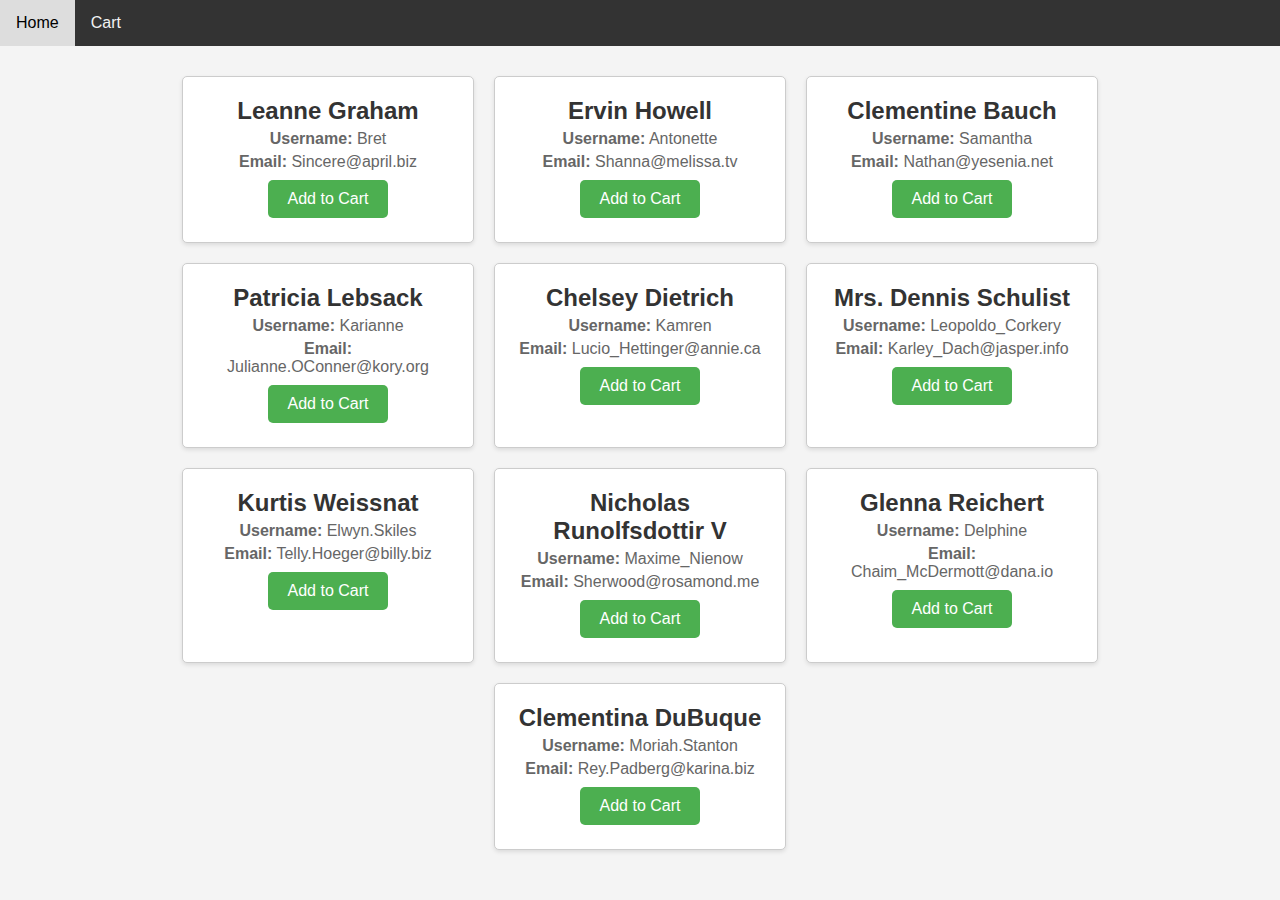
<file: index.html>
<!DOCTYPE html>
<html lang="en">
<head>
    <meta charset="UTF-8">
    <meta name="viewport" content="width=device-width, initial-scale=1.0">
    <title>User Cards</title>
    <link rel="stylesheet" href="styles.css">
</head>
<body>
    <nav>
        <a href="index.html">Home</a>
        <a href="cart.html">Cart</a>
    </nav>
    <div id="user-cards-container"></div>
    <script src="index.js"></script>
</body>
</html>
</file>
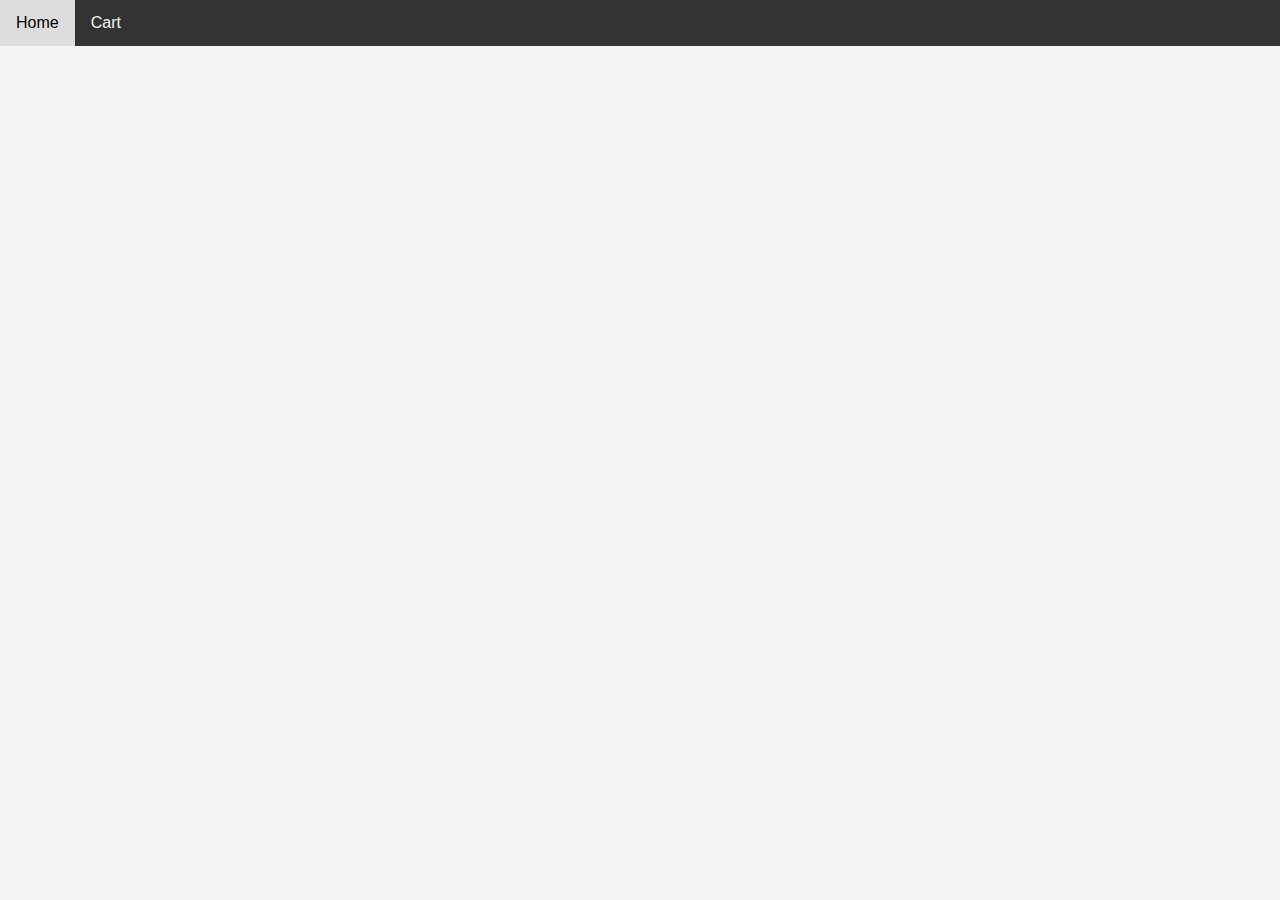
<file: cart.html>
<!DOCTYPE html>
<html lang="en">
<head>
    <meta charset="UTF-8">
    <meta name="viewport" content="width=device-width, initial-scale=1.0">
    <title>Cart</title>
    <link rel="stylesheet" href="styles.css">
</head>
<body>
    <nav>
        <a href="index.html">Home</a>
        <a href="cart.html">Cart</a>
    </nav>
    <div id="cart-cards-container"></div>
    <script src="cart.js"></script>
</body>
</html>
</file>
<file: styles.css>
body {
    font-family: Arial, sans-serif;
    background-color: #f4f4f4;
    margin: 0;
    padding: 0;
    display: flex;
    flex-direction: column;
    align-items: center;
}

nav {
    width: 100%;
    background-color: #333;
    overflow: hidden;
}

nav a {
    float: left;
    display: block;
    color: #f2f2f2;
    text-align: center;
    padding: 14px 16px;
    text-decoration: none;
}

nav a:hover {
    background-color: #ddd;
    color: black;
}

#user-cards-container, #cart-cards-container {
    display: flex;
    flex-wrap: wrap;
    justify-content: center;
    padding: 20px;
    width: 100%;
    max-width: 1200px;
}

.user-card, .cart-card {
    background-color: #fff;
    border: 1px solid #ccc;
    border-radius: 5px;
    box-shadow: 0 2px 4px rgba(0, 0, 0, 0.1);
    margin: 10px;
    padding: 20px;
    width: 250px;
    text-align: center;
}

.user-card h2, .cart-card h2 {
    margin: 0;
    color: #333;
}

.user-card p, .cart-card p {
    margin: 5px 0;
    color: #666;
}

button {
    background-color: #4CAF50;
    border: none;
    color: white;
    padding: 10px 20px;
    text-align: center;
    text-decoration: none;
    display: inline-block;
    font-size: 16px;
    margin: 4px 2px;
    cursor: pointer;
    border-radius: 5px;
}

button:hover {
    background-color: #45a049;
}
</file>
